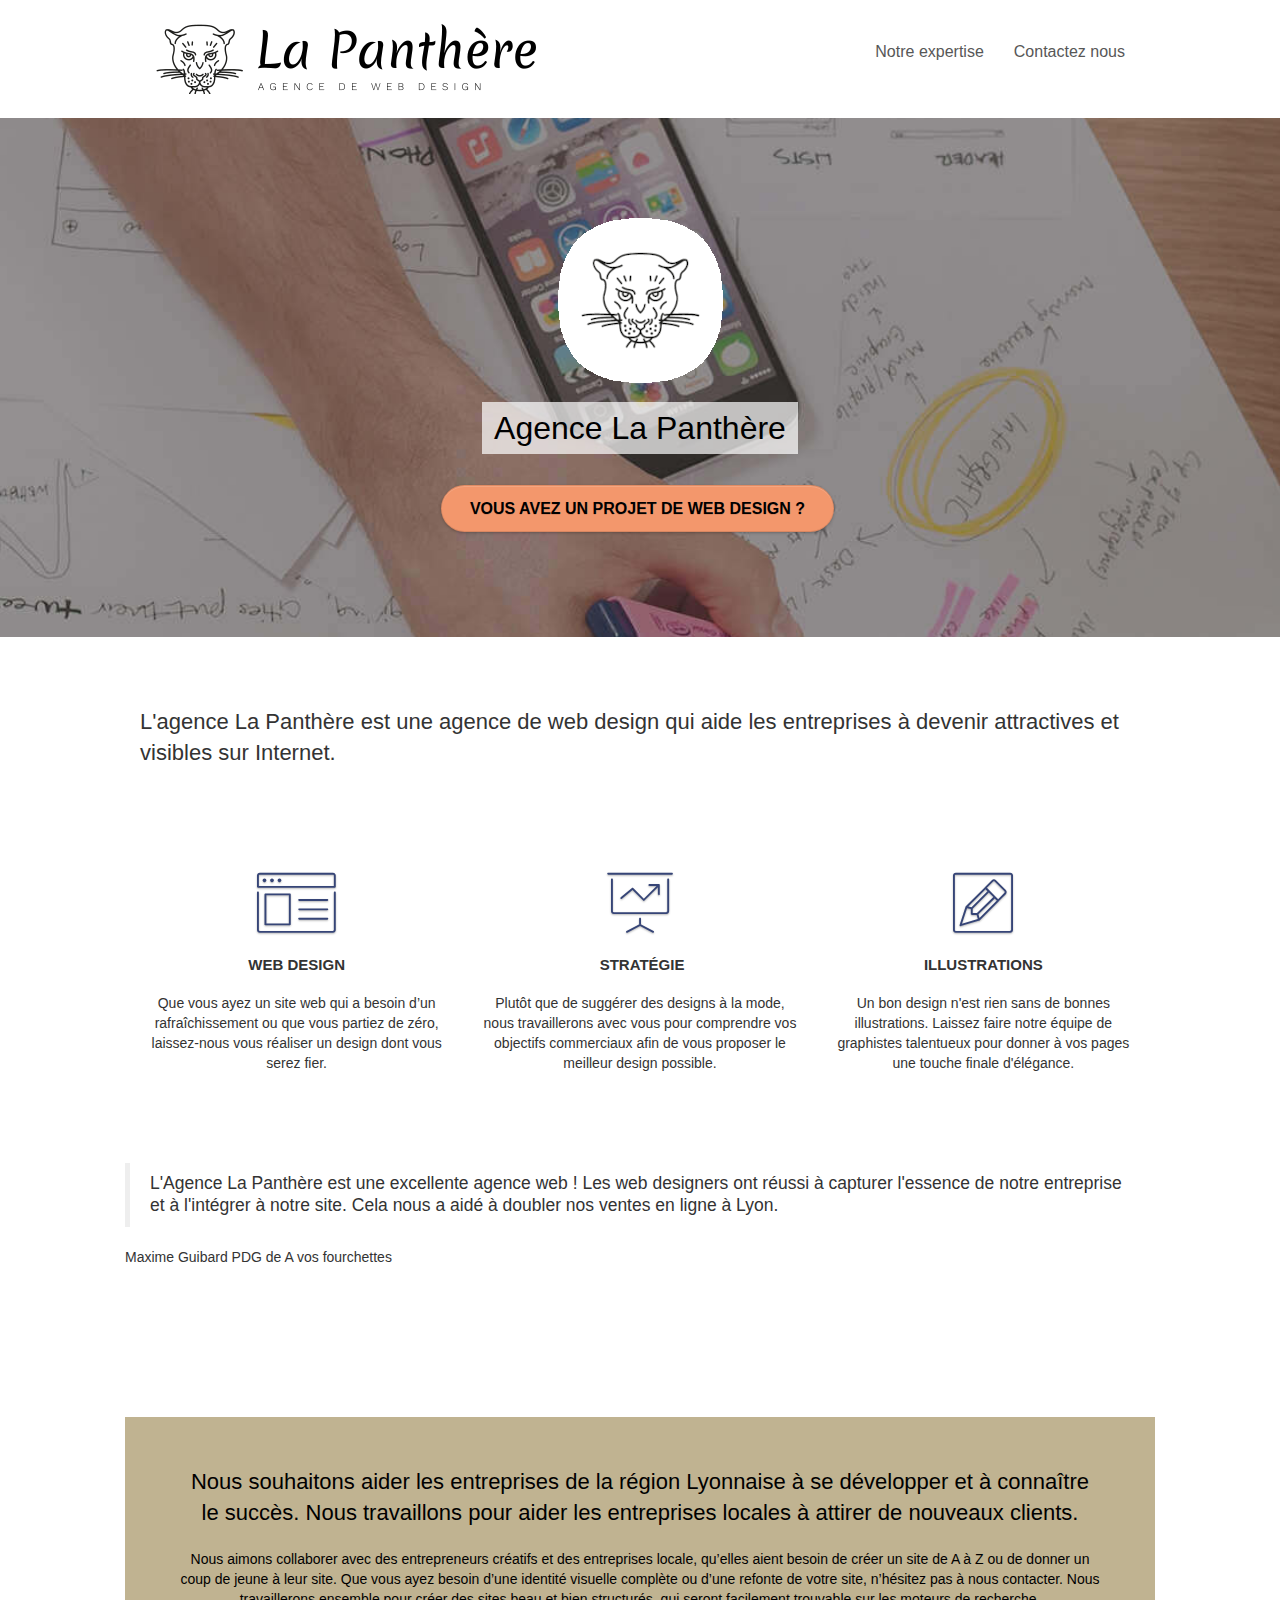
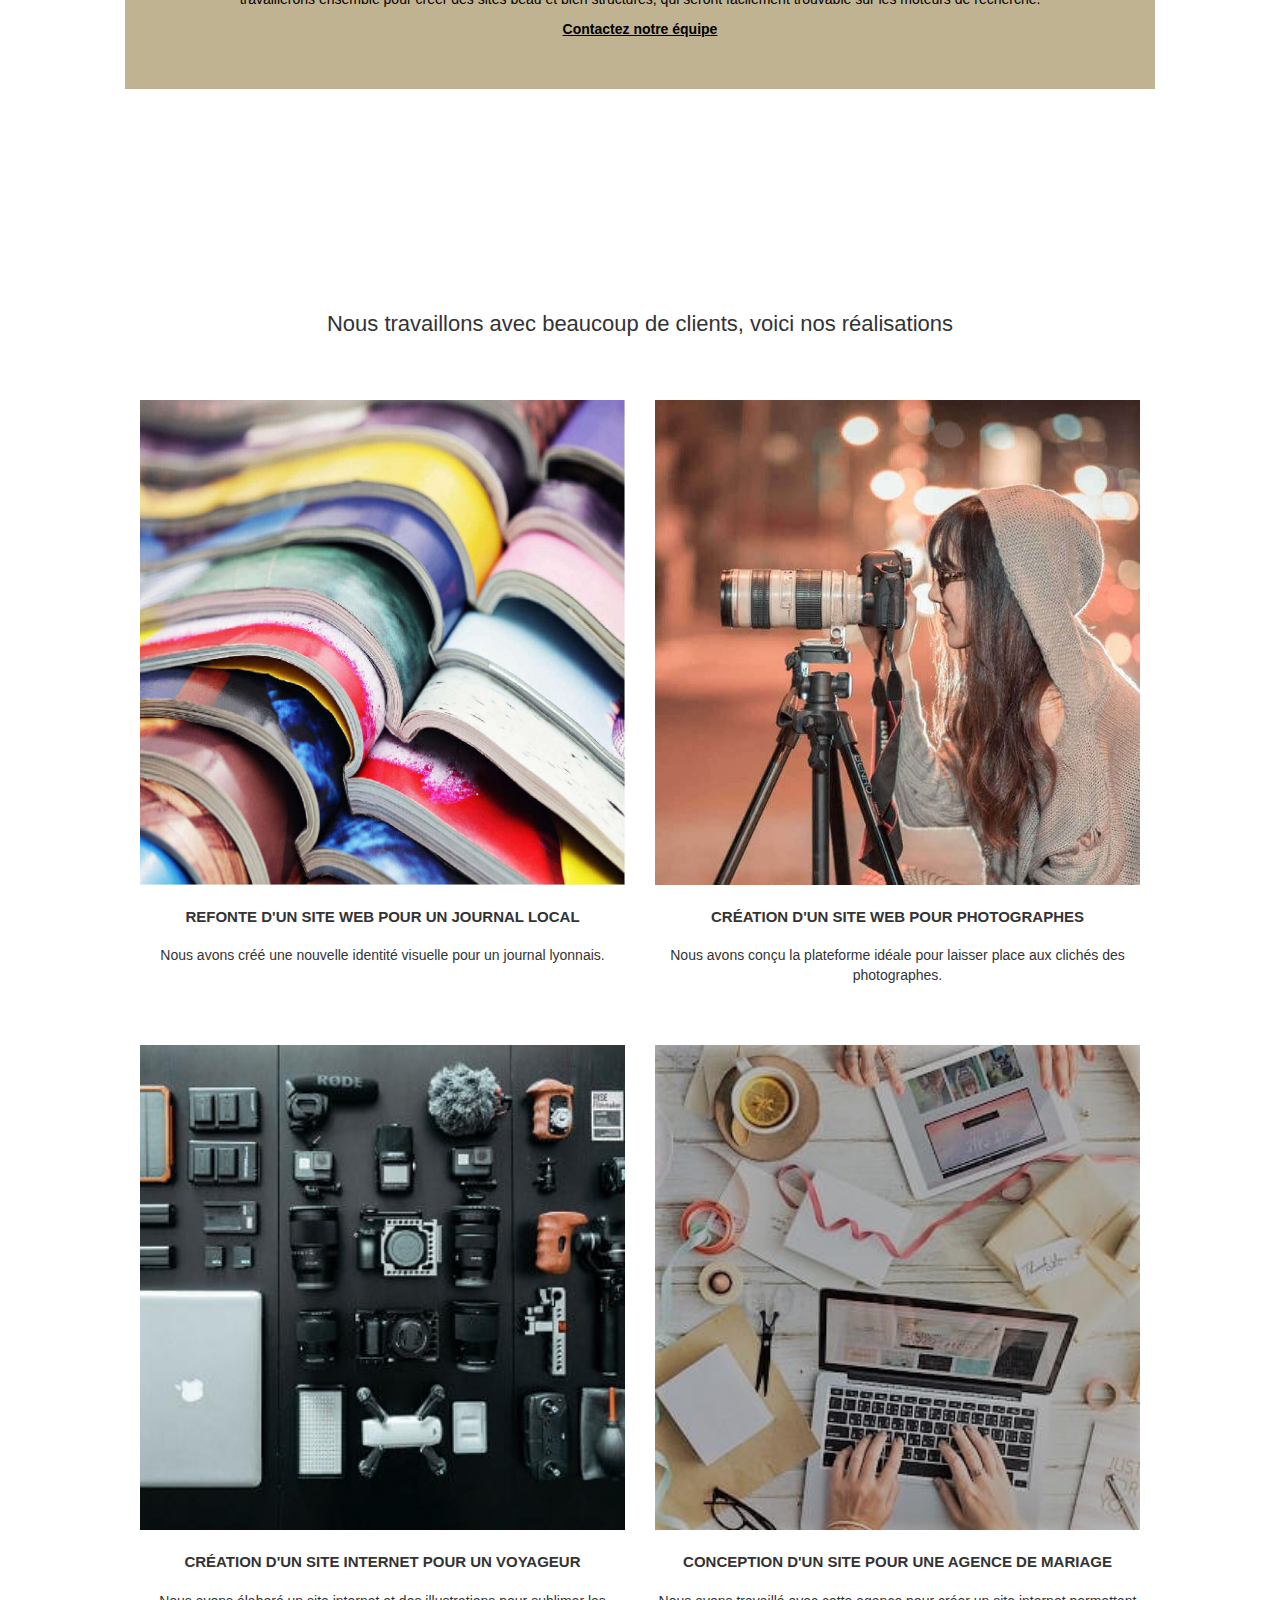
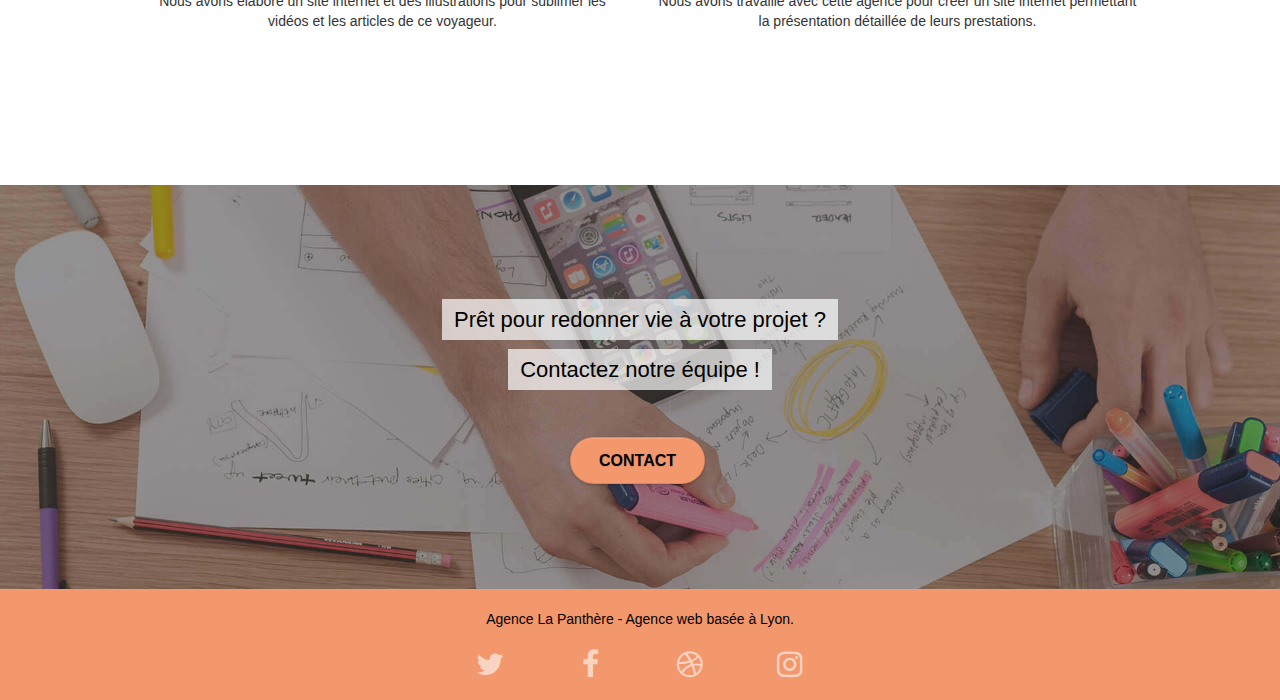
<file: index.html>
<!doctype html>
<html lang="fr">
<head>
    <meta charset="utf-8">
    <title>Agence de web design La Panthère | Création de sites Internet à Lyon</title>
    <meta name="description"
          content="L'agence La Panthère à Lyon est experte en création de sites internet. Stratégie digitale, accessibilité, et web design n'ont pas de secrets pour nous alors confiez nous vos projets.">
    <meta name="viewport" content="width=device-width, initial-scale=1.0, viewport-fit=cover">
    <link rel="shortcut icon" type="image/x-icon" href="img/favicon.ico">
    <meta name="robots" content="index"/>

    <link rel="stylesheet" type="text/css" href="./css/bootstrap.min.css">
    <link rel="stylesheet" href="https://cdnjs.cloudflare.com/ajax/libs/font-awesome/4.7.0/css/font-awesome.min.css" integrity="sha512-SfTiTlX6kk+qitfevl/7LibUOeJWlt9rbyDn92a1DqWOw9vWG2MFoays0sgObmWazO5BQPiFucnnEAjpAB+/Sw==" crossorigin="anonymous" referrerpolicy="no-referrer" />
    <link rel="stylesheet" type="text/css" href="./css/et-line.min.css">
    <link rel="stylesheet" type="text/css" href="./css/style.min.css">

    <script src="js/jquery-2.1.0.min.js"></script>
    <script src="js/bootstrap.min.js"></script>
    <script defer src="js/jquery.touchSwipe.min.js"></script>
    <script defer src="js/blocs.min.js"></script>

    <script type="application/ld+json">
        {
            "@context": "https://schema.org",
            "@type": "Organization",
            "name": "La Panthère",
            "alternateName": "Agence de web design La Panthère",
            "url": "https://anthony-rabot.github.io/projet-4-la-panthere/",
            "logo": "https://anthony-rabot.github.io/projet-4-la-panthere/img/logo.png"
        }
    </script>

</head>
<body>

<main>

    <div class="page-container">

        <header class="bloc">
            <div class="container bloc-sm">

                <nav class="navbar" role="navigation">
                    <div class="navbar-header">
                        <a class="navbar-brand" href="index.html"><img src="img/logo-agence-panthere.png"
                                                                       alt="Logo Agence de web design La Panthère à Lyon"></a>
                        <button type="button" class="ui-navbar-toggle navbar-toggle" data-toggle="collapse"
                                data-target=".navbar-1">
                            <span class="sr-only">Toggle navigation</span><span class="icon-bar"></span><span
                                class="icon-bar"></span><span class="icon-bar"></span>
                        </button>
                    </div>
                    <div class="collapse navbar-collapse navbar-1">
                        <ul class="site-navigation nav navbar-nav">
                            <li>
                                <a href="index.html" title="Accueil">Notre expertise</a>
                            </li>
                            <li>
                            </li>
                            <li>
                                <a href="contactez-nous.html" title="Contactez l'Agence de web design La Panthère">Contactez
                                    nous</a>
                            </li>
                        </ul>
                    </div>
                </nav>
            </div>
        </header>

        <div role="region" aria-label="introduction" class="bloc bg-banniere b-parallax">
            <div class="container bloc-lg">
                <div class="row">
                    <div class="col-sm-12">
                        <img src="img/logo.png" class="center-block" alt="Agence de web design Lyonnaise La Panthère"/>
                        <h1 class="text-center black">
                            <span class="contrast">Agence La Panthère</span>
                        </h1>
                        <div class="text-center">
                            <a href="contactez-nous.html" title="Nous contacter pour un projet de web design"
                               class="btn btn-lg btn-shadow btn-rd cta-hero btn-atomic-tangerine">Vous avez un projet de
                                web design ?</a>
                        </div>
                    </div>
                </div>
            </div>
        </div>

        <div role="region" aria-label="services" class="bloc">
            <div class="container bloc-md">
                <h2>L'agence La Panthère est une agence de web design qui aide les entreprises à devenir attractives et
                    visibles sur Internet.</h2>
                <div class="row voffset-lg">
                    <div class="col-sm-4">
                        <div class="text-center">
                            <span class="et-icon-browser sm-shadow icon-dark-slate-blue icons icon-lg"></span>
                        </div>
                        <h3 class="mg-md text-center">
                            Web design
                        </h3>
                        <p class="text-center">
                            Que vous ayez un site web qui a besoin d&rsquo;un rafraîchissement ou que vous partiez de
                            zéro, laissez-nous vous réaliser un design dont vous serez fier.
                        </p>
                    </div>
                    <div class="col-sm-4">
                        <div class="text-center">
                            <span class="et-icon-presentation sm-shadow icon-dark-slate-blue icons icon-lg"></span>
                        </div>
                        <h3 class="mg-md text-center">
                            &nbsp;Stratégie
                        </h3>
                        <p class="text-center">
                            Plutôt que de suggérer des designs à la mode, nous travaillerons avec vous pour comprendre
                            vos objectifs commerciaux afin de vous proposer le meilleur design possible.<br>
                        </p>
                    </div>
                    <div class="col-sm-4">
                        <div class="text-center">
                            <span class="et-icon-edit sm-shadow icon-dark-slate-blue icons icon-lg"></span>
                        </div>
                        <h3 class="mg-md text-center">
                            Illustrations
                        </h3>
                        <p class="text-center ">
                            Un bon design n'est rien sans de bonnes illustrations. Laissez faire notre équipe de
                            graphistes talentueux pour donner à vos pages une touche finale d'élégance.
                        </p>
                    </div>
                </div>
                <div class="row voffset-lg">
                    <figure class="temoignage">
                        <blockquote>
                            <p>L'Agence La Panthère est une excellente agence web ! Les web designers ont réussi à
                                capturer l'essence de notre entreprise et à l'intégrer à notre site. Cela nous a aidé à
                                doubler nos ventes en ligne à Lyon.</p>
                        </blockquote>
                        <figcaption><cite>Maxime Guibard</cite> PDG de A vos fourchettes</figcaption>
                    </figure>
                </div>
            </div>
        </div>

        <div role="region" aria-label="presentation" class="bloc bg-presentation b-parallax">
            <div class="container bloc-lg">
                <div class="row black-background">
                    <div class="col-sm-12">
                        <h2 class="mg-md text-center black">
                            Nous souhaitons aider les entreprises de la région Lyonnaise à se développer et à connaître
                            le succès. Nous travaillons pour aider les entreprises locales à attirer de nouveaux clients.<br>
                        </h2>
                        <p class="text-center black">
                            Nous aimons collaborer avec des entrepreneurs créatifs et des entreprises locale, qu’elles
                            aient besoin de créer un site de A à Z ou de donner un coup de jeune à leur site. Que vous
                            ayez besoin d’une identité visuelle complète ou d’une refonte de votre site, n’hésitez pas à
                            nous contacter. Nous travaillerons ensemble pour créer des sites beau et bien structurés,
                            qui seront facilement trouvable sur les moteurs de recherche.</p>

                        <p class="text-center">
                            <a class="ltc-black bold-link" href="contactez-nous.html" title="Contacter notre agence de web design">Contactez notre équipe</a>
                        </p>
                    </div>
                </div>
            </div>
        </div>

        <div role="region" aria-label="realisations" class="bloc">
            <div class="container bloc-lg">
                <div class="row">
                    <h2 class="text-center">Nous travaillons avec beaucoup de clients, voici nos réalisations</h2>
                </div>
                <div class="row portfolio-row">
                    <div class="col-sm-6">
                        <a href="#" data-lightbox="img/realisations/refonte-site-web.jpg" data-gallery-id="gallery-1"
                           data-caption="Refonte d'un site web pour un journal local" data-frame="snapshot-lb"><img
                                src="img/realisations/refonte-site-web.jpg"
                                alt="Refonte du site Web d'un journal de Lyon" class="img-responsive portfolio-thumb"/></a>
                        <h3 class="mg-md text-center">
                            Refonte d'un site web pour un journal local
                        </h3>
                        <p class="text-center">
                            Nous avons créé une nouvelle identité visuelle pour un journal lyonnais.
                        </p>
                    </div>
                    <div class="col-sm-6">
                        <a href="#" data-lightbox="img/realisations/site-web-photographe.jpg"
                           data-gallery-id="gallery-1" data-caption="Création d'un site web pour photographes"
                           data-frame="snapshot-lb"><img src="img/realisations/site-web-photographe.jpg"
                                                         class="img-responsive portfolio-thumb"
                                                         alt="Plateforme Web créée pour les photographes"/></a>
                        <h3 class="mg-md text-center">
                            Création d'un site web pour photographes
                        </h3>
                        <p class="text-center">
                            Nous avons conçu la plateforme idéale pour laisser place aux clichés des photographes.
                        </p>
                    </div>
                </div>
                <div class="row tight-width-whitespace portfolio-row">
                    <div class="col-sm-6">
                        <a href="#" data-lightbox="img/realisations/site-web-voyageur.jpg" data-gallery-id="gallery-1"
                           data-caption="Création d'un site internet pour un voyageur" data-frame="snapshot-lb"><img
                                src="img/realisations/site-web-voyageur.jpg" class="img-responsive portfolio-thumb"
                                alt="Création d'un site Internet d'un voyageur Lyonnais"/></a>
                        <h3 class="mg-md text-center">
                            Création d'un site internet pour un voyageur
                        </h3>
                        <p class="text-center">
                            Nous avons élaboré un site internet et des illustrations pour sublimer les vidéos et les
                            articles de ce voyageur.
                        </p>
                    </div>
                    <div class="col-sm-6">
                        <a href="#" data-lightbox="img/realisations/site-web-agence-mariage.jpg"
                           data-gallery-id="gallery-1" data-caption="Conception d'un site pour une agence de mariage"
                           data-frame="snapshot-lb"><img src="img/realisations/site-web-agence-mariage.jpg"
                                                         class="img-responsive portfolio-thumb"
                                                         alt="Web Design du site d'une agence de mariage"/></a>
                        <h3 class="mg-md text-center">
                            Conception d'un site pour une agence de mariage
                        </h3>
                        <p class="text-center">
                            Nous avons travaillé avec cette agence pour créer un site internet permettant la
                            présentation détaillée de leurs prestations.
                        </p>
                    </div>
                </div>
            </div>
        </div>

        <div role="region" aria-label="contact" class="bloc bg-banniere">
            <div class="container bloc-lg">
                <div class="row">
                    <h2 class="mg-md text-center">
                        <span class="contrast">Prêt pour redonner vie à votre projet&nbsp;?</span><br>
                        <span class="contrast">Contactez notre équipe !</span>
                    </h2>
                    <div class="col-sm-12 text-center">
                        <a href="contactez-nous.html"
                           class="btn btn-atomic-tangerine btn-shadow btn-rd btn-lg cta-hero">Contact</a>
                    </div>
                </div>
            </div>
        </div>

        <footer class="bloc bgc-atomic-tangerine">
            <div class="container bloc-sm">
                <div class="row">
                    <div class="col-sm-12">
                        <address class="text-center black">
                            Agence La Panthère - Agence web basée à Lyon.
                        </address>
                        <div class="row row-no-gutters social">
                            <div class="col-sm-3">
                                <div class="text-center">
                                    <a aria-label="Twitter" title="Twitter" class="social" href="index.html"><span
                                            class="icon fa fa-twitter icon-md" aria-hidden="true"></span></a>
                                </div>
                            </div>
                            <div class="col-sm-3">
                                <div class="text-center">
                                    <a aria-label="Facebook" title="Facebook" class="social" href="index.html"><span
                                            class="icon fa fa-facebook icon-md" aria-hidden="true"></span></a>
                                </div>
                            </div>
                            <div class="col-sm-3">
                                <div class="text-center">
                                    <a aria-label="Dribble" title="Dribble" class="social" href="index.html"><span
                                            class="icon fa fa-dribbble icon-md" aria-hidden="true"></span></a>
                                </div>
                            </div>
                            <div class="col-sm-3">
                                <div class="text-center">
                                    <a aria-label="Instagram" title="Instagram" class="social" href="index.html">
                                        <span class="icon fa fa-instagram icon-md" aria-hidden="true"></span>
                                    </a>
                                </div>
                            </div>
                        </div>

                    </div>
                </div>
            </div>
        </footer>


        <a class="bloc-button btn btn-d scrollToTop" onclick="scrollToTarget('1')"><span
                class="fa fa-chevron-up"></span></a>

    </div>

</main>

</body>
</html>
</file>
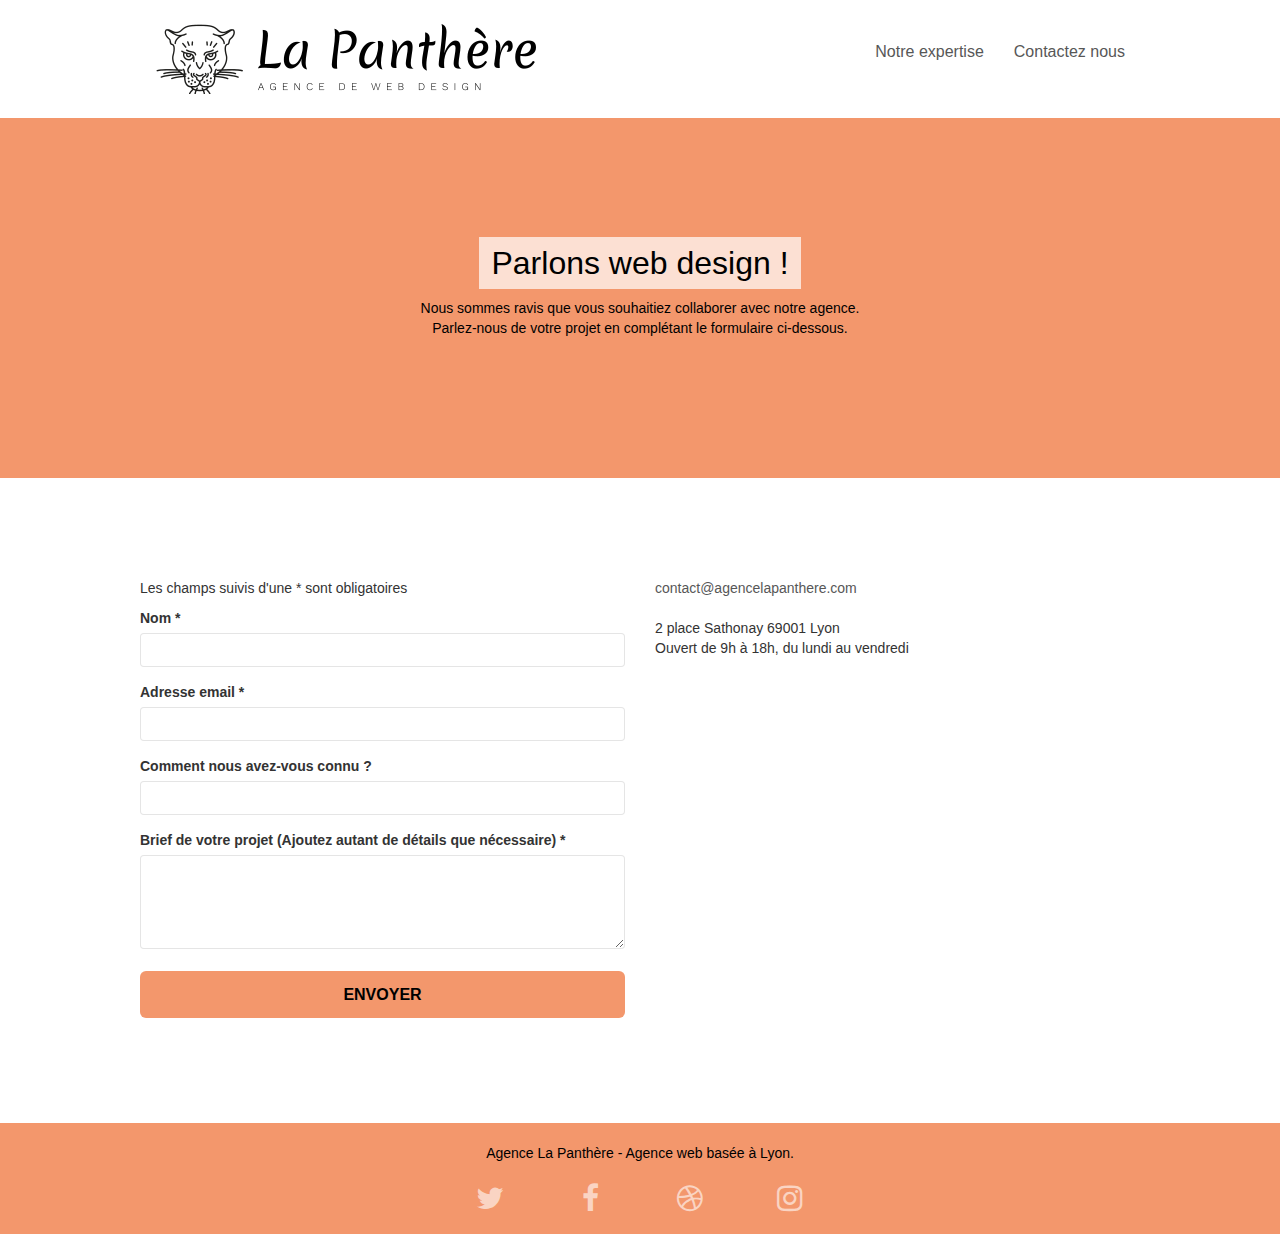
<file: contactez-nous.html>
<!doctype html>
<html lang="fr">
<head>
    <meta charset="utf-8">
    <title>Contactez l'agence de web design La Panthère à Lyon</title>
    <meta name="description"
          content="Contactez l'agence de web design La Panthère à Lyon pour échanger sur vos besoins Web, création de sites internet sur mesure. Nous ferons tout pour que votre stratégie digitale de votre entreprise soit un succès.">
    <meta name="viewport" content="width=device-width, initial-scale=1.0, viewport-fit=cover">
    <link rel="shortcut icon" type="image/x-icon" href="img/favicon.ico">
    <meta name="robots" content="index"/>

    <link rel="stylesheet" type="text/css" href="./css/bootstrap.min.css">
    <link rel="stylesheet" href="https://cdnjs.cloudflare.com/ajax/libs/font-awesome/4.7.0/css/font-awesome.min.css" integrity="sha512-SfTiTlX6kk+qitfevl/7LibUOeJWlt9rbyDn92a1DqWOw9vWG2MFoays0sgObmWazO5BQPiFucnnEAjpAB+/Sw==" crossorigin="anonymous" referrerpolicy="no-referrer" />
    <link rel="stylesheet" type="text/css" href="./css/et-line.min.css">
    <link rel="stylesheet" type="text/css" href="./css/style.min.css">

    <script src="js/jquery-2.1.0.min.js"></script>
    <script src="js/bootstrap.min.js"></script>
    <script defer src="js/jquery.touchSwipe.min.js"></script>
    <script defer src="js/blocs.min.js"></script>
    <script defer src="js/jqBootstrapValidation.min.js"></script>
    <script defer src="js/formHandler.min.js"></script>

</head>
<body>

<main>
    <div class="page-container">

        <header class="bloc">
            <div class="container bloc-sm">

                <nav class="navbar" role="navigation">
                    <div class="navbar-header">
                        <a class="navbar-brand" href="index.html"><img src="img/logo-agence-panthere.png"
                                                                       alt="Logo Agence de web design La Panthère à Lyon"></a>
                        <button type="button" class="ui-navbar-toggle navbar-toggle" data-toggle="collapse"
                                data-target=".navbar-1">
                            <span class="sr-only">Toggle navigation</span><span class="icon-bar"></span><span
                                class="icon-bar"></span><span class="icon-bar"></span>
                        </button>
                    </div>
                    <div class="collapse navbar-collapse navbar-1">
                        <ul class="site-navigation nav navbar-nav">
                            <li>
                                <a href="index.html">Notre expertise</a>
                            </li>
                            <li>
                            </li>
                            <li>
                                <a href="contactez-nous.html">Contactez nous</a>
                            </li>
                        </ul>
                    </div>
                </nav>
            </div>
        </header>

        <div role="region" aria-label="introduction" class="bloc bgc-atomic-tangerine">
            <div class="container bloc-lg">
                <h1 class="text-center">
                    <span class="contrast">Parlons web design !</span>
                </h1>
                <p class="text-center mg-lg black">
                    Nous sommes ravis que vous souhaitiez collaborer avec notre agence.<br>
                    Parlez-nous de votre projet en complétant le formulaire ci-dessous.
                </p>
            </div>
        </div>

        <div role="region" aria-label="contact" class="bloc bgc-white">
            <div class="container bloc-lg">
                <div class="row">
                    <div class="col-sm-6">
                        <p>Les champs suivis d'une * sont obligatoires</p>
                        <form id="form_1" novalidate>
                            <div class="form-group">
                                <label for="name">
                                    Nom *
                                </label>
                                <input type="text" name="name" id="name" class="form-control"
                                       data-validation-required-message="Votre nom n'est pas valide" required/>
                            </div>
                            <div class="form-group">
                                <label for="email">
                                    Adresse email *
                                </label>
                                <input type="email" name="email" id="email" class="form-control"
                                       data-validation-required-message="Votre mail n'est pas valide"
                                       data-validation-email-message="Votre email n'est pas valide" required/>
                            </div>
                            <div class="form-group">
                                <label for="origine">
                                    Comment nous avez-vous connu ?
                                </label>
                                <input type="text" name="origine" id="origine" class="form-control"/>
                            </div>
                            <div class="form-group">
                                <label for="message">
                                    Brief de votre projet (Ajoutez autant de détails que nécessaire) *
                                </label>
                                <textarea id="message" class="form-control" rows="4" cols="50"
                                          data-validation-required-message="Veuillez rédiger un message"
                                          required></textarea>
                            </div>
                            <button role="button" class="bloc-button btn btn-lg btn-block cta-hero btn-atomic-tangerine"
                                    type="submit">
                                Envoyer
                            </button>
                        </form>
                    </div>
                    <aside role="complementary" class="col-sm-6 adresse">
                        <a class="black-link"
                           href="mailto:contact@agencelapanthere.com">contact@agencelapanthere.com</a>
                        <address>
                            2 place Sathonay 69001 Lyon
                            <br>Ouvert de 9h à 18h, du lundi au vendredi
                        </address>
                    </aside>
                </div>
            </div>
        </div>

        <footer class="bloc bgc-atomic-tangerine">
            <div class="container bloc-sm">
                <div class="row">
                    <div class="col-sm-12">
                        <address class="text-center black">
                            Agence La Panthère - Agence web basée à Lyon.
                        </address>
                        <div class="row row-no-gutters social">
                            <div class="col-sm-3">
                                <div class="text-center">
                                    <a aria-label="Twitter" title="Twitter" class="social" href="index.html"><span
                                            class="icon fa fa-twitter icon-md" aria-hidden="true"></span></a>
                                </div>
                            </div>
                            <div class="col-sm-3">
                                <div class="text-center">
                                    <a aria-label="Facebook" title="Facebook" class="social" href="index.html"><span
                                            class="icon fa fa-facebook icon-md" aria-hidden="true"></span></a>
                                </div>
                            </div>
                            <div class="col-sm-3">
                                <div class="text-center">
                                    <a aria-label="Dribble" title="Dribble" class="social" href="index.html"><span
                                            class="icon fa fa-dribbble icon-md" aria-hidden="true"></span></a>
                                </div>
                            </div>
                            <div class="col-sm-3">
                                <div class="text-center">
                                    <a aria-label="Instagram" title="Instagram" class="social" href="index.html">
                                        <span class="icon fa fa-instagram icon-md" aria-hidden="true"></span>
                                    </a>
                                </div>
                            </div>
                        </div>

                    </div>
                </div>
            </div>
        </footer>

        <a class="bloc-button btn btn-d scrollToTop" onclick="scrollToTarget('1')"><span
                class="fa fa-chevron-up"></span></a>

    </div>
</main>


</body>
</html>
</file>
<file: css/style.min.css>
body{margin:0;padding:0;background:#FFF;overflow-x:hidden;-webkit-font-smoothing:antialiased;-moz-osx-font-smoothing:grayscale;font-family:"Helvetica",Verdana,Arial,sans-serif}h1{font-size:32px;background-color:transparent}h2{font-size:22px;line-height:1.4em}h3{font-size:15px;text-transform:uppercase;font-weight:700;color:#333 !important}h4{color:#333 !important}.contrast{padding:8px 12px;background-color:rgba(255,255,255,.7);color:#000;line-height:50px}a,button{transition:all .3s ease-in-out}a:hover{text-decoration:none;cursor:pointer}.bloc{width:100%;clear:both;background:50% 50% no-repeat;padding:0 50px;-webkit-background-size:cover;-moz-background-size:cover;-o-background-size:cover;background-size:cover;position:relative}.bloc .container{padding-left:0;padding-right:0}.bloc-lg{padding:100px 50px}.bloc-md{padding:50px}.bloc-sm{padding:20px 50px}.b-parallax{background-attachment:fixed}.voffset-lg{margin-top:80px}.row-no-gutters{margin-right:0;margin-left:0}.row.row-no-gutters>[class^="col-"],.row.row-no-gutters>[class*=" col-"]{padding-right:0;padding-left:0}.navbar{margin-bottom:0}.navbar-brand{padding:3px 15px}.nav-center .navbar-brand img{margin:0}.navbar .nav{padding-top:2px;margin-right:-16px;float:right;z-index:1}.nav>li{float:left;margin-top:4px;font-size:16px}.nav>li a,.nav>li a{color:#575757}.nav>li a:hover,.nav>li a:focus{background:transparent;color:#000}.navbar-toggle{margin:10px 10px 0 0;border:0}.navbar-toggle:hover{background:transparent !important}.navbar-toggle .icon-bar{background-color:rgba(0,0,0,.5);width:26px}.mg-md{margin-top:10px;margin-bottom:20px}.mg-lg{margin-top:10px;margin-bottom:40px}.btn{margin:0 5px 5px 0}.btn-d,.btn-d:hover,.btn-d:focus{color:#FFF;background:rgba(0,0,0,.3)}.btn-rd{border-radius:40px}.btn-shadow{border:1px solid rgba(0,0,0,.08);border-bottom-color:rgba(0,0,0,.1);text-shadow:0 1px 0 rgba(0,0,1,.1);box-shadow:0 1px 3px rgba(0,0,1,.25),inset 0 1px 0 0 rgba(255,255,255,.15)}.adresse address{margin-top:20px}.icon-md{font-size:30px !important}.icon-lg{font-size:60px !important}.sm-shadow{text-shadow:0 1px 2px rgba(0,0,0,.3)}.form-control{border-color:rgba(0,0,0,.1);box-shadow:none}.scrollToTop{width:40px;height:40px;position:fixed;bottom:20px;right:20px;opacity:0;z-index:500;transition:all .3s ease-in-out}.scrollToTop span{margin-top:6px}.showScrollTop{font-size:14px;opacity:1}a[data-lightbox]{position:relative;display:block;text-align:center}a[data-lightbox]:hover::before{content:"+";font-size:32px;width:50px;height:50px;margin-left:-25px;border-radius:50%;background:rgba(0,0,0,.6);color:#FFF;font-weight:100;z-index:1;position:absolute;top:50%;transform:translateY(-50%);-webkit-transform:translateY(-50%)}a[data-lightbox]:hover img{opacity:.6;-webkit-animation-fill-mode:none;animation-fill-mode:none}#lightbox-modal{display:flex;align-items:center}#lightbox-modal .modal-dialog{width:90%;max-width:900px;margin:0 auto 0}#lightbox-modal .modal-dialog img{max-height:90vh;margin:0 auto}.lightbox-caption{padding:20px;color:#FFF;background:rgba(0,0,0,.5);position:absolute;left:15px;right:15px;bottom:5px}.close-lightbox{color:#FFF;font-size:30px;position:absolute;top:20px;right:20px;z-index:20;background:rgba(0,0,0,.5);border:0;line-height:30px;padding:0 9px 5px;opacity:.3}.close-lightbox:hover,.next-lightbox:hover,.prev-lightbox:hover{opacity:1;color:#FFF}.next-lightbox,.prev-lightbox{font-size:20px;color:rgba(255,255,255,.9);background:rgba(0,0,0,.5);transition:all .2s ease-in-out;position:absolute;top:45%;z-index:1;opacity:.4}.next-lightbox{padding:6px 8px 1px 13px;right:25px}.prev-lightbox{padding:6px 13px 1px 10px;left:25px}.snapshot-lb .modal-body{padding-bottom:45px}.snapshot-lb .lightbox-caption{padding:0;color:rgba(0,0,0,.5);background:0}.container{max-width:1000px}.cta-hero{margin-top:22px;color:#000;text-transform:uppercase;padding:12px 28px 12px 28px;font-size:16px;font-weight:700}.black-link,.nav>li a{color:#575757}.black-link:hover,.black-link:focus{background:transparent;color:#000}.social{max-width:400px;margin:auto auto auto auto}.icons{margin-bottom:14px;margin-top:24px}.portfolio-thumb{margin-bottom:24px;width:100%}.portfolio-row{margin-bottom:44px;margin-top:50px}.black-background{background-color:rgba(165,147,99,.7);padding:40px 40px 40px 40px}.bold-link{font-weight:900;text-decoration:underline}.bgc-atomic-tangerine{background-color:#f3976c;color:#000}.bgc-atomic-tangerine .icon{color:rgba(255,255,255,.6);transition:color linear 250ms}.bgc-atomic-tangerine .icon:hover{color:rgba(255,255,255,1)}.white{color:#FFF}.black{color:#000}.btn-atomic-tangerine{background:#f3976c}.btn-atomic-tangerine:hover{background:#c27956}.ltc-black{color:#000}.ltc-black:hover{color:#333}.ltc-atomic-tangerine{color:#f3976c !important}.ltc-atomic-tangerine:hover{color:#c27956 !important}.icon-dark-slate-blue{color:#364577;border-color:#364577}.bg-banniere{background-image:url(../img/hero/agence-la-panthere.jpg)}.bg-presentation{background-image:url(../img/hero/presentation-agence.jpg)}@media(max-width:1024px){.bloc{padding-left:20px;padding-right:20px}}@media(max-width:992px) and (min-width:768px){.navbar .nav{max-width:80%}.nav-center.navbar .nav{max-width:100%}}@media(max-width:991px){.cta-hero{font-size:14px}.temoignage{margin:20px}h1{font-size:26px}h2{font-size:18px}.adresse{margin-top:20px;text-align:center}}@media(max-width:767px){.navbar .nav{padding-top:0;border-top:1px solid rgba(0,0,0,.2);float:none !important}.navbar.row{margin-left:0;margin-right:0}.site-navigation{position:inherit;transform:none;-webkit-transform:none;-ms-transform:none}.nav>li{margin-top:0;border-bottom:1px solid rgba(0,0,0,.1);background:rgba(0,0,0,.05);text-align:left;padding-left:15px;width:100%}.nav>li:hover{background:rgba(0,0,0,.08)}.navbar-collapse{padding:0;overflow-x:hidden;-webkit-box-shadow:none;box-shadow:none}.navbar-brand img{max-height:40px;width:auto}.bloc-lg{padding:40px 0}.bloc-sm,.bloc-md{padding-left:0;padding-right:0}.voffset-md{margin-top:20px}.voffset-lg{margin-top:80px}form{padding:5px}.close-lightbox{display:inline-block}}.error>input,.error>textarea{border:2px solid red !important}
</file>
